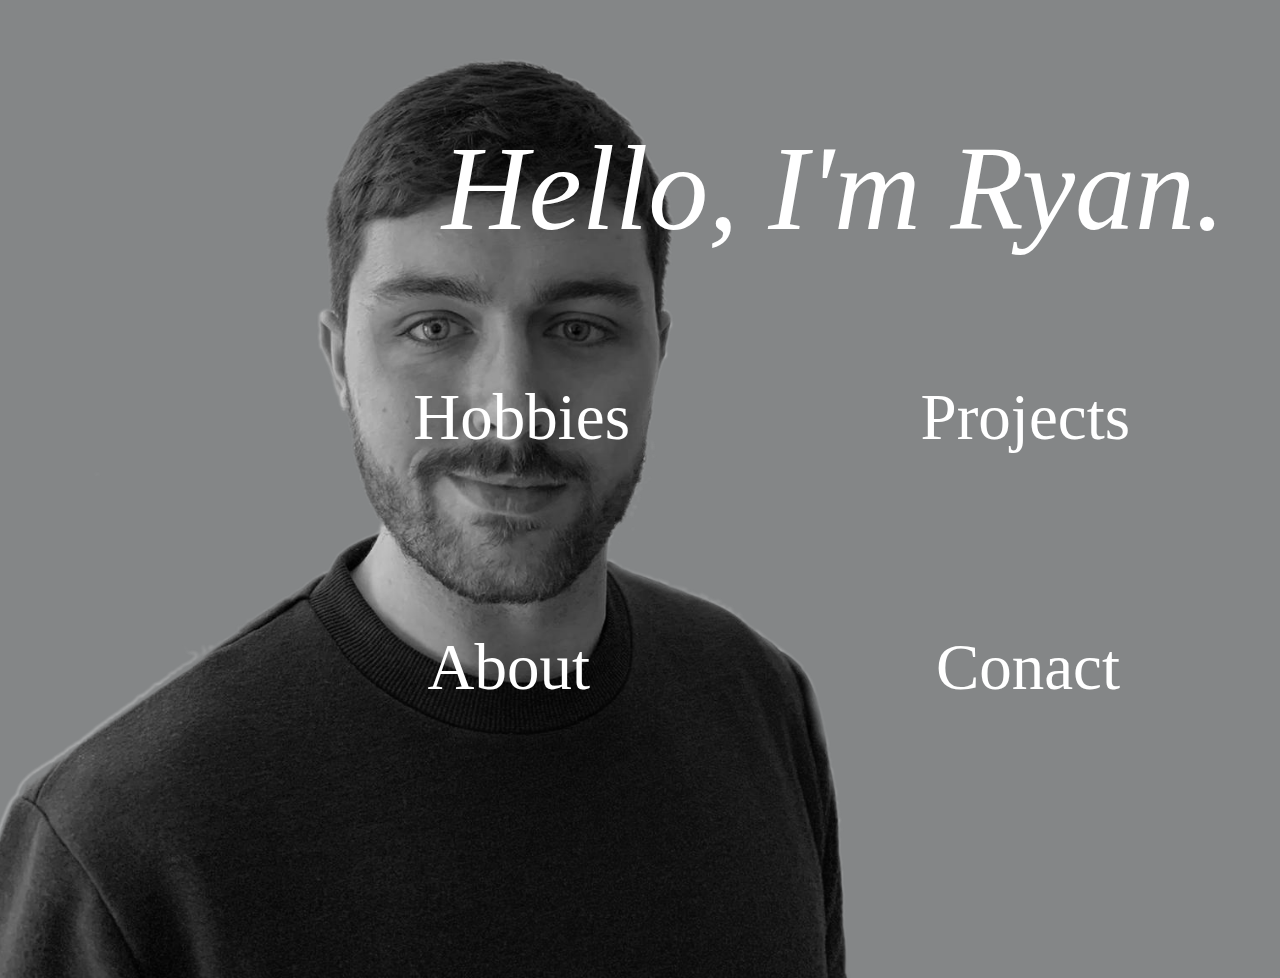
<file: index.html>
<!DOCTYPE html>
<html lang="en">
<head>
    <meta charset="UTF-8">
    <title>Ryan's website</title>
    <link rel="stylesheet" type="text/css" href="main.css">
</head>

<body class=index_background_color>
    <div>


    <img class=box-one src="images/profile.png">

    <p class="index-title">Hello, I'm Ryan.</p>

    </div>

    <div>

        <div class="image index-hobbies">
            <div class="image__img">Hobbies </div><a href="test_page.html">
          
            <div class="image__overlay image__overlay--blur">
              <a href="hobbies.html"><img class="image__title" src="images/hobbies.png" alt="Bricks" > <a href="hobbies.html"></a>
        </div>


        <div class="image index-projects">
            <div class="image__img">Projects</div>
          
            <div class="image__overlay image__overlay--blur">
              <a href="projects.html"><img class="image__title" src="images/projects.png" alt="projects" > <a href="projects.html"></a>
        </div>


        <div class="image index-contact">
            <div class="image__img">Conact</div><a href="contact_me.html">
          
            <div class="image__overlay image__overlay--blur">
              <a href="contact_me.html"><img class="image__title" src="images/contact.png" alt="Bricks" > <a href="hobbies.html"></a>
          </div>

          <div class="image index-about">
            <div class="image__img">About</div><a href="about.html">
          
            <div class="image__overlay image__overlay--blur">
              <a href="about.html"><img class="image__title" src="images/about.png" alt="about me" > <a href="about.html"></a>
          </div>
          
        

    </div>

</body>
</file>
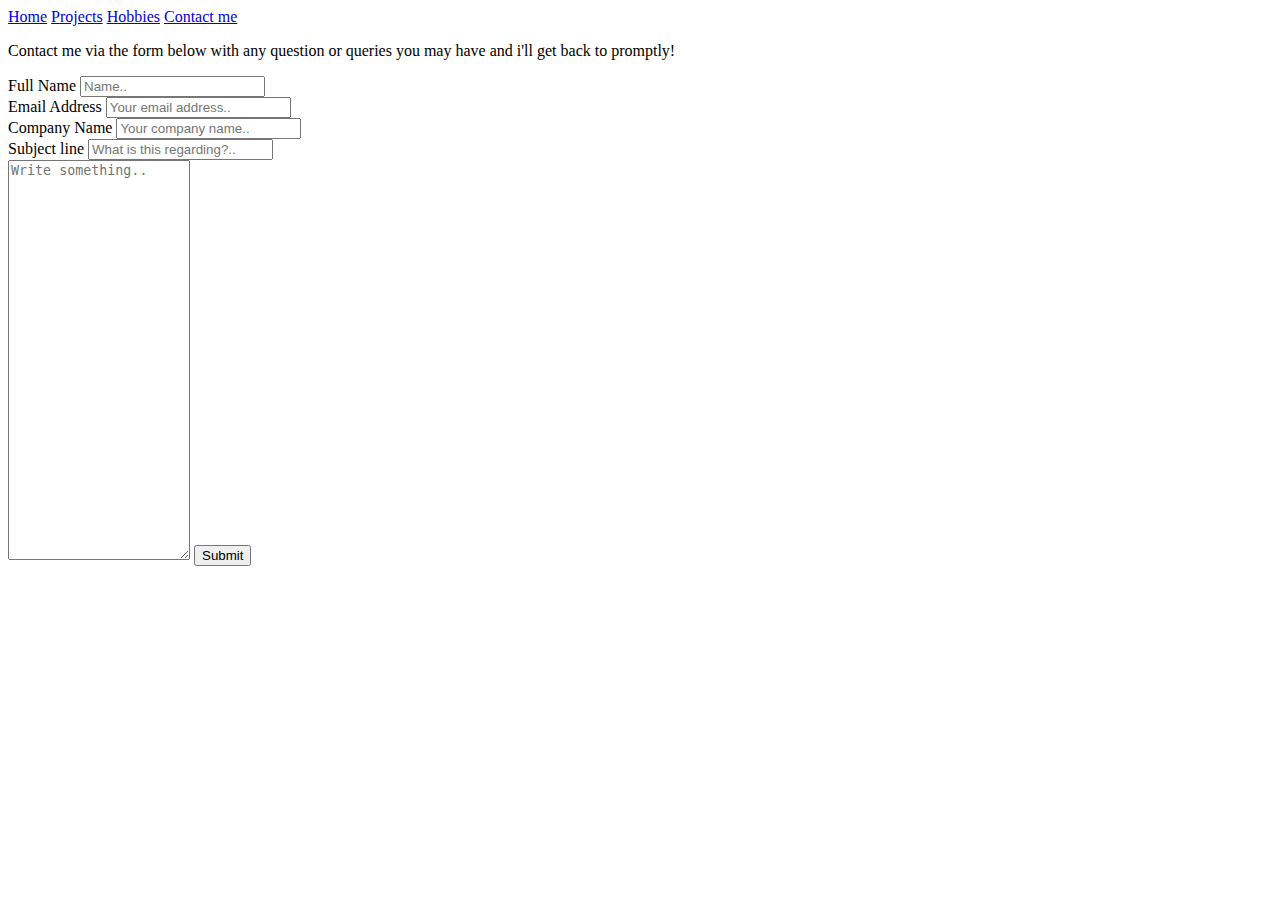
<file: contact_me.html>
<php

if($_POST[subject]) {mail(ryan.spp@hotmail.co.uk, you have a message)

$_POST[namee, company, subject, message]. From: email);}?>


<!DOCTYPE html>
<html lang="en">
<head>
    <meta charset="UTF-8">
    <title>Ryan's website</title>
    <link rel="stylesheet" type="text/css" href="main.css">
</head>


<body>
    <div>
        <a href="index.html">Home</a> 
        <a href="projects.html">Projects</a>
        <a href="hobbies.html">Hobbies</a>
        <a href="contact_me.html">Contact me</a>
    </div>

    <div>
        <p>Contact me via the form below with any question or queries you may have and i'll get back to promptly!</p>


    </div>


    <div class="container">
        <form action="action_page.php">
  
      <label for="name">Full Name</label>
      <input type="text" id="fname" name="firstname" placeholder="Name..">
      <br>
  
      <label for="email">Email Address</label>
      <input type="text" id="email" name="lastname" placeholder="Your email address..">
      <br>

      <label for="company">Company Name</label>
      <input type="text" id="company" name="lastname" placeholder="Your company name..">
      <br>
      
      <label for="subject">Subject line</label>
      <input type="text" id="subject_line" name="lastname" placeholder="What is this regarding?..">
      <br>
  
      <textarea id="message" name="message" placeholder="Write something.." style="height:400px" style="width:200;"></textarea>
  
      <input type="submit" value="Submit">
  
        </form>
    </div>





</body>
</html>
</file>
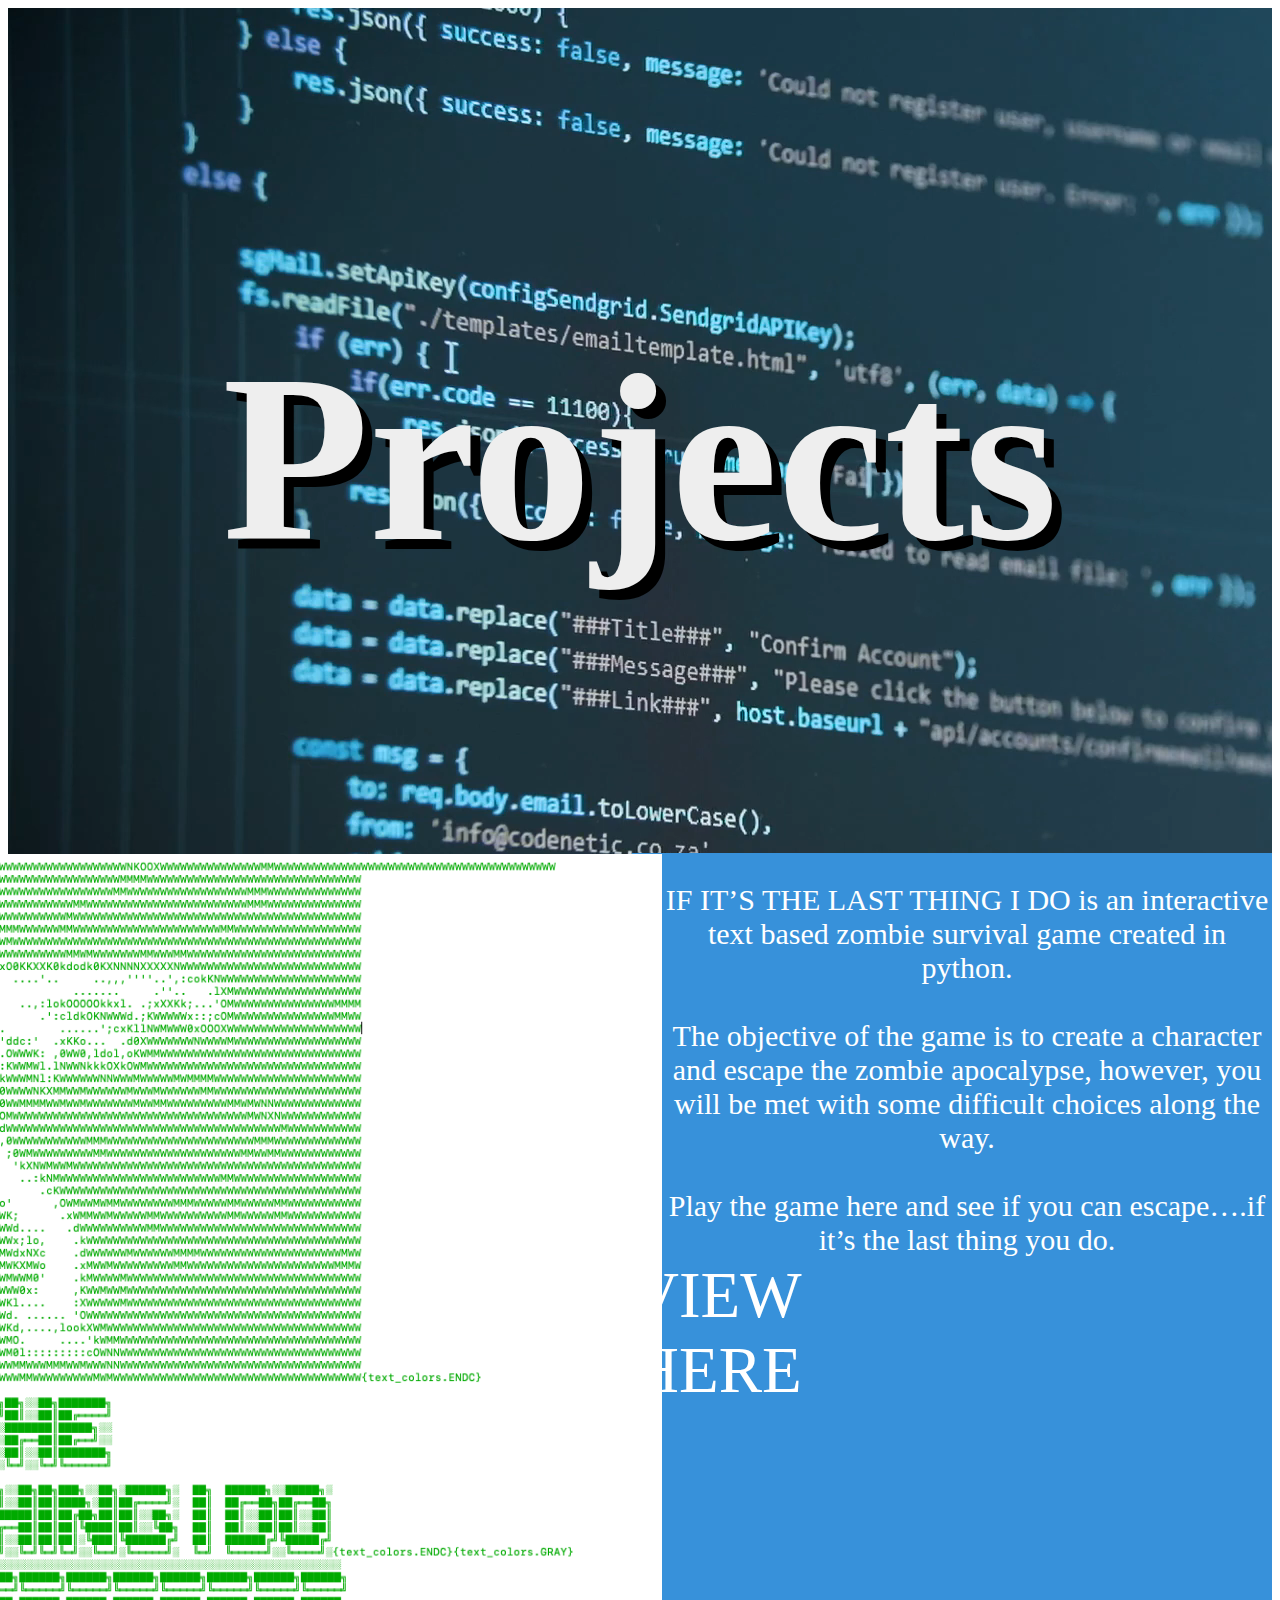
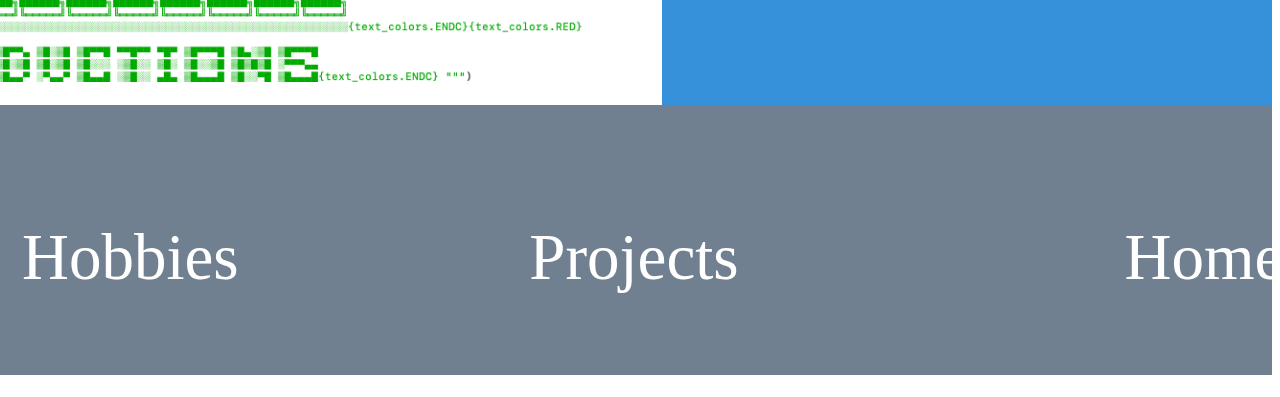
<file: projects.html>
<!DOCTYPE html>
<html lang="en">
<head>
    <meta charset="UTF-8">
    <title>Ryan's website</title>
    <link rel="stylesheet" type="text/css" href="main.css">
</head>
<body>

    <div>


        
        <div class=section>

            <h1>Projects</h1>
    
            <div class="video-container">
                <video autoplay loop muted>
                    <source src="images/coding-page.mp4"
                    type="video/mp4">
                </video>
            </div>
    
        </div>   
    </div>



    <section class="projects-section-1">

        <div class=projects-text>
        <p>IF IT’S THE LAST THING I DO is an interactive text based zombie survival game created in python. 
            <br><br>

            The objective of the game is to create a character and escape the zombie apocalypse, however, you will be met with some difficult choices along the way. 
            <br><br>
            
            Play the game here and see if you can escape….if it’s the last thing you do. 
            </p>


        </div>
        <div>   
        <img class="projects-position"src="images/game.png" alt="game stock image" hobbies.pngw width="1000px" height="auto">
        </div>


        <div>

            <div class="image projects-playgame">
                <div class="image__img">VIEW HERE </div><a href="https://github.com/RyanSPatterson/python_game/blob/main/gameFINAL.py">
              
                <div class="image__overlay image__overlay--blur">
                  <a href="https://github.com/RyanSPatterson/python_game/blob/main/gameFINAL.py" target="_blank"><img class="image__title" src="images/hobbies.png" alt="Bricks" > <a href="https://github.com/RyanSPatterson/python_game/blob/main/gameFINAL.py"></a>
            </div>
    


        </div>

    </section>


    <section class="projects-footer">

    <div class="image footer-about-projects">
        <div class="image__img">Hobbies </div><a href="test_page.html">
      
        <div class="image__overlay image__overlay--blur">
          <a href="hobbies.html"><img class="image__title" src="images/hobbies.png" alt="Bricks" > <a href="hobbies.html"></a>
    </div>


    <div class="image index-projects">
        <div class="image__img">Projects</div>
      
        <div class="image__overlay image__overlay--blur">
          <a href="projects.html"><img class="image__title" src="images/projects.png" alt="projects" > <a href="projects.html"></a>
    </div>


    <div class="image footer-about-contact">
        <div class="image__img">Conact</div><a href="contact_me.html">
      
        <div class="image__overlay image__overlay--blur">
          <a href="contact_me.html"><img class="image__title" src="images/contact.png" alt="Bricks" > <a href="hobbies.html"></a>
    </div>

    <div class="image index-about">
        <div class="image__img">Home</div><a href="about.html">
      
        <div class="image__overlay image__overlay--blur">
          <a href="index.html"><img class="image__title" src="images/home.png" alt="about me" > <a href="about.html"></a>
    </div>


    </section>




    </section>


</body>
</html>
</file>
<file: main.css>
/* index page */

.resize {width: auto;height: 950px;}

    .index_background_color {background-color: 
        rgba(121, 123, 124, 0.918)}
    
    .box-one {
        position:absolute;
        left:0px;
        top:50px;
        width: auto;
        height:928px;}

    .index-title {position:absolute;
        top: 0px;
        right: 55px;
        font-size: 120px;
        color: white;
        font-family: Roboto; font-style: italic;}

    .index-hobbies {position:relative;
        top: 380px;
        right:650px;
        height: auto;
        width: auto;}        

    .index-projects {position:relative;
        top: 0px;
        right:-500px;
            font-size: 100px;}

    .index-contact {position:absolute;
        top: 250px;
        right:10px;
        font-size: 100px;}
    
    .index-about {position:absolute;
        top: -0px;
        right: 530px;
        font-size: 100px;}

/* .................... */

/* About me page */

.section {
    position: relative;
    width: 100%;
    height: 100vh;
    display: flex;
    align-items: center;
    justify-content: center;
    overflow: hidden;}
  
  .section h1 {
    text-align: center;
    font-size: 15rem;
    font-family: "Roboto";
    padding: 20px;
    margin: 15px;
    z-index: 1;
    color: rgb(55, 145, 218);}
  .video-container {
    position: absolute;
    top: 0;
    left: 0;
    width: 100%;}

.text-roboto {font-family: "Roboto";}
.width {width: 50%;}
.about-size {font-size: 30px;}
.footer-colour {background-color: slategray; width: auto;height: 350px;}

.white {color: white;}
/* about page logos */

.about-background {background-color:  rgb(55, 145, 218);}

    .about-hobbies {position:absolute;
        bottom: -900px;
        left: 550px;
        font-size: 100px;}

    .about-projects {position:absolute;
        bottom: -900px;
        left:60px;
            font-size: 100px;}

    .about-contact {position:absolute;
        bottom: -900px;
        right:50px;
        font-size: 100px;}

    .about-about {position:absolute;
        bottom: -870px;
        right:620px;
        font-size: 100px;}

    .about-projects_text {position:absolute;
    bottom: -980px;
    left:100px;
    font-size: 50px;
    font-style: italic;
    color: white;}

    .about-hobbies_text {position:absolute;
    bottom: -980px;
    left:590px;
    font-size: 50px;
    font-style: italic;
    color: white;}

    .about-home_text {position:absolute;
    bottom: -980px;
    right:660px;
    font-size: 50px;
    font-style: italic;
    color: white;}

    .about-contact_text {position:absolute;
    bottom: -980px;
    right:50px;
    font-size: 50px;
    font-style: italic;
    color: white;}
    

/* icon animations and positions */

.image {position:absolute;
height: auto;
width: auto;}
    
.image__img {
display: block;
width: 100%;
font-family: "Roboto";
color: white;
font-size: 65px;}
        
.image__overlay {
position: absolute;
top: 0;
left: 0;
width: 100%;
height: 100%;
color: #ffffff;
font-family: 'Quicksand', sans-serif;
display: flex;
flex-direction: column;
align-items: center;
justify-content: center;
opacity: 0;
transition: opacity 0.25s; }
        
.image__overlay--blur {
backdrop-filter: blur(1000px);}

.image__overlay:hover {opacity: 1;}

/* icon animations and positions */

.section-1 {
background-color: rgb(55, 145, 218);
width: 50%;
height: 50%;
position: absolute;
top:px;
left: 0px;
}

.section-2 {width: 50%;
height: 50%;
background: rgb(55, 145, 218);
position: absolute;
top: 1475px;
right: 0px;}

.hobbies-section-4 {
    background-color: rgb(55,145, 218);
    width: 50%;
    height: 50%;
    position: absolute;
    bottom:-1474px;
    left: 0px;
}

 .hobbies-section-5 {
background-color: rgb(55, 145, 218);
width: 50%;
height: 50%;
position: absolute;
bottom:-1962px;
right: 0px;
}
    



.salesman_position {position:absolute;
    right: -600px;
top: -111px;
width: auto;
height: 600px;}

.coding_position {position:absolute;
    left: -720px;
bottom: 10px;
width: auto;
height: 450px;}

.section-3 {width: 100%;
    height: 30%;
    background:slategray;
    position: absolute;
    bottom: -1279px;
    right: 0px;}

    .footer-about-hobbies {position:absolute;
        bottom: 90px;
        left: 30px;
        font-size: 100px;}

    .footer-about-contact {position:absolute;
    bottom: 0px;
    left: 1100px;
    font-size: 100px;}



    /* HOBBIES PAGE */
    .section {
    position: relative;
    width: 100%;
    height: 100vh;
    display: flex;
    align-items: center;
    justify-content: center;
    overflow: hidden;}
  
  .section h1 {
    text-align: center;
    font-size: 15rem;
    font-family: "Roboto";
    padding: 20px;
    margin: 15px;
    z-index: 1;
    color: rgb(238, 238, 238);text-shadow: black 10px 10px;}

    .hobbies-section-3 {
        background-color: rgb(55, 145, 218);
        width: 50%;
        height: 50%;
        position: relative;
        bottom:2000px;
        left: 0px;
        }
  .video-container {
    position: absolute;
    top: 0;
    left: 0;
    width: 100%;}

.hobbies-video-position    {position:absolute;
        right: -944px;
    top: 0px;}

.hobbies-text{
    font-family: "Roboto";
    font-size: 30px;
    color: white;
    position: absolute;
    top: 30px;
    left: 30px;
    text-align: center;
}

.hobbies-text-2{
    font-family: "Roboto";
    font-size: 20px;
    color: white;
    position: absolute;
    left: 0px;
    text-align: center;
}

.hobbies-lists{
    font-family: "Roboto";
    font-size: 20px;
    color: white;
    position: absolute;
    left: 0px;
    top: 180px;
 
}

.hobbies-text-3{
    font-family: "Roboto";
    font-size: 20px;
    color: white;
    position: absolute;
    left: 60px;
    top: 320px;
    text-align: center;
}
.logo-position {
    position: absolute;
    left: -730px;
    top: -40px;
}
.sports-position { position: absolute;
    left: -1000px;
    top: -29px;}

.volunteer-text{
font-family: "Roboto";
font-size: 28px;
color: white;
position: absolute;
top: 10px;
left: 00px;
text-align: center;}

.volunteer-position { position: absolute;
    right: -820px;
    top: 15px;}


.hobbies-footer {width: 100%;
height: 30%;
background:slategray;
position: absolute;
bottom:-2227px;
right: -0px;}

/* Projects page */

.projects-section-1 {
    background-color: rgb(55, 145, 218);
    width: 50%;
    height: 95%;
    position: absolute;
    top: 853px;
    right: 8px;
    }

.projects-position { position: absolute;
left: -970px;
top: 1px;}

.projects-text{
    font-family: "Roboto";
    font-size: 30px;
    color: white;
    position: absolute;
    top: 0px;
    left: 30px;
    text-align: center;}


.projects-playgame {position:absolute;
    bottom: 300px;
    right: 300px;
    font-size: 100px;
color: tomato;}


.projects-footer {width: 100%;
    height: 30%;
    background:slategray;
    position: absolute;
    bottom:-1075px;
    right: 8px;}
    

    .footer-about-projects {position:absolute;
        bottom: 80px;
        left: 30px;
        font-size: 100px;}
</file>
